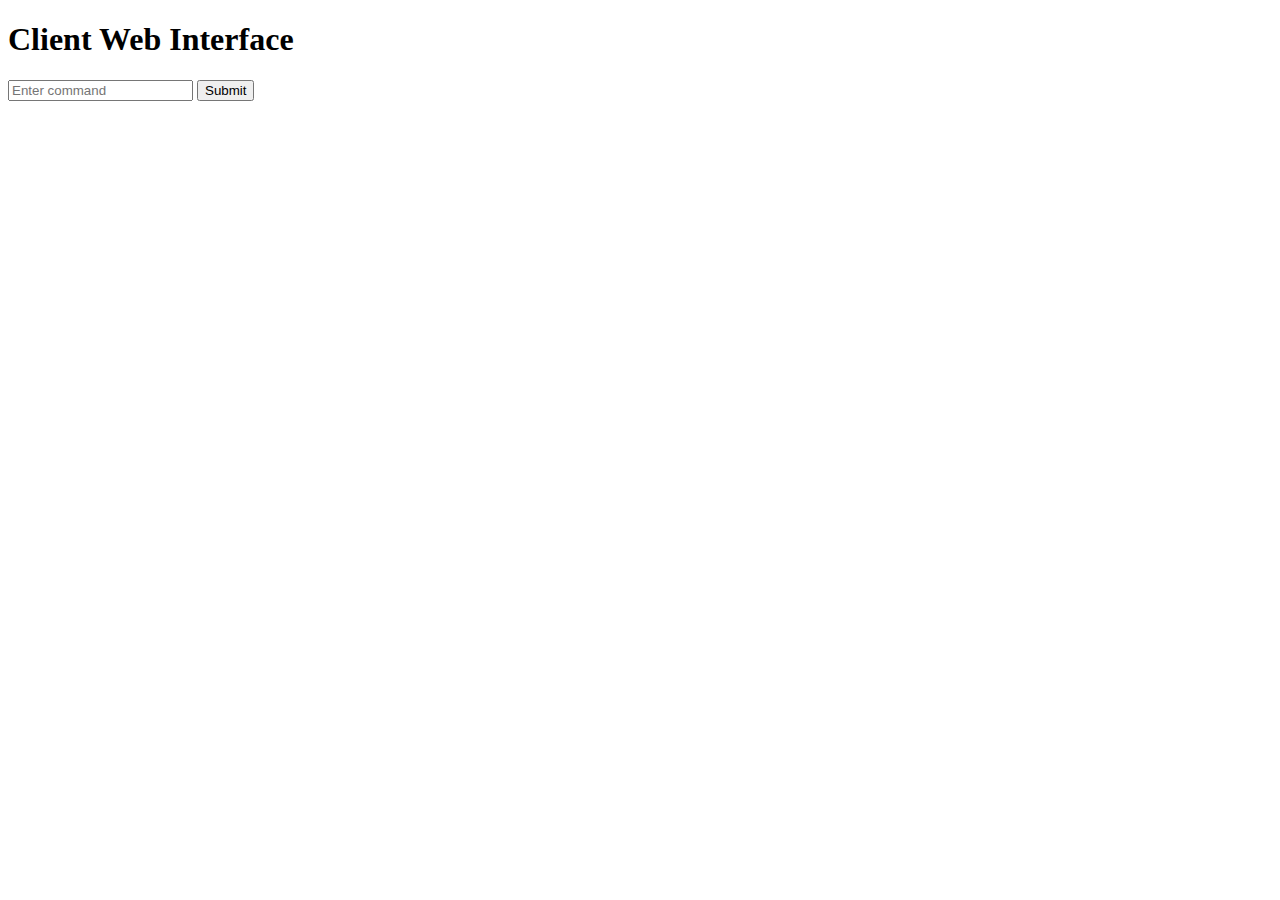
<file: templates/index.html>
<!DOCTYPE html>
<html lang="en">
	<head>
		<meta charset="UTF-8" />
		<meta http-equiv="X-UA-Compatible" content="IE=edge" />
		<meta name="viewport" content="width=device-width, initial-scale=1.0" />
		<title>Client Web Interface</title>
	</head>
	<body>
		<h1>Client Web Interface</h1>
		<form action="/process_request" method="post">
			<input type="text" name="data" placeholder="Enter command" />
			<button type="submit">Submit</button>
		</form>
	</body>
</html>
</file>
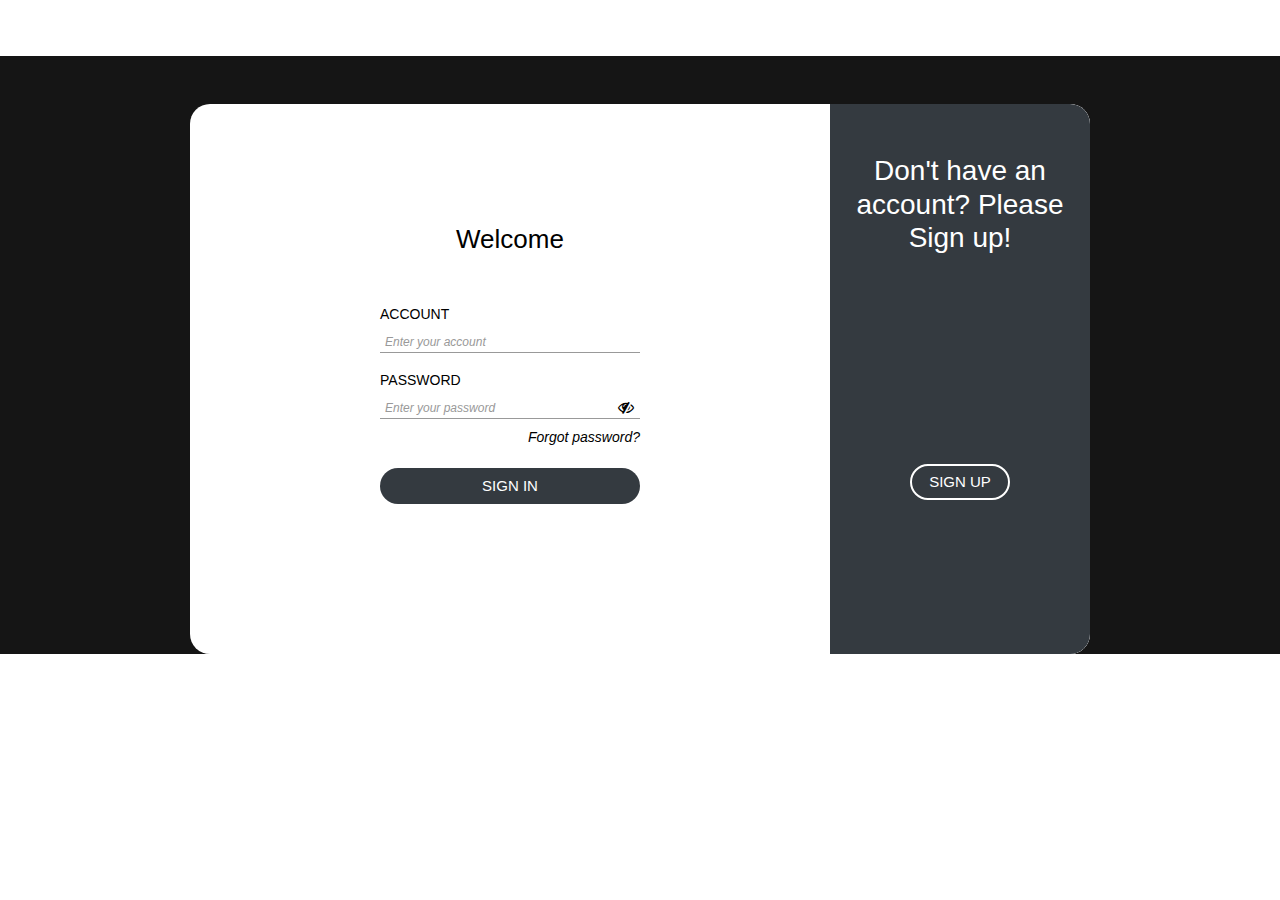
<file: Client_TCP/FE/login.html>
<!DOCTYPE html>
<html lang="en">

<head>
    <meta charset="UTF-8">
    <meta name="viewport" content="width=device-width, initial-scale=1.0">
    <title>Your Movie Website</title>

    <link rel="stylesheet" href="https://cdnjs.cloudflare.com/ajax/libs/font-awesome/6.0.0/css/all.min.css">
    <link rel="stylesheet" href="https://stackpath.bootstrapcdn.com/bootstrap/4.5.2/css/bootstrap.min.css">
    <link rel="stylesheet" href="https://cdnjs.cloudflare.com/ajax/libs/font-awesome/4.7.0/css/font-awesome.min.css">
    <link rel="stylesheet" href="templates/login.css">


    <script src="https://code.jquery.com/jquery-3.5.1.slim.min.js"></script>
    <script src="https://code.jquery.com/jquery-3.6.4.min.js"></script>
    <script src="https://cdn.jsdelivr.net/npm/@popperjs/core@2.10.1/dist/umd/popper.min.js"></script>
    <script src="https://stackpath.bootstrapcdn.com/bootstrap/4.5.2/js/bootstrap.min.js"></script>
    <!-- <script src="js/home.js"></script> -->
    <script src="config.js"></script>
    <style>
        /* Add your custom styles here */

        /* Fix for the container */
        body {
            padding-top: 56px;
            /* Adjust based on your navbar height */
        }
    </style>
</head>

<body>

    <div class="bg-login">
        <br>
        <br>
        <div class="cont">
            <div class="form sign-in">
                <h2 style="color: black;">Welcome</h2>
                <br>
                <label>
                    <span>Account</span>
                    <input class="input-login input-enter-account" type="email" placeholder="Enter your account" />
                </label>
                <label>
                    <span>Password</span>
                    <div style="width: 100%;">
                        <input class="input-login input-enter-password" type="password"
                            placeholder="Enter your password" id="passwordField1" />
                        <i class="fa fa-eye-slash" id="togglePassword1"
                            style="color: black; font-size: 16px; position: absolute; margin-top: -20px; margin-left: 238px;"></i>
                    </div>
                </label>

                <p class="forgot-pass mt-2" style="font-style: italic; margin-top: 0px;"><a href="#"
                        style="color: black; font-size: 14px;">Forgot password?</a></p>
                <button type="button" class="submit submit-account-password">Sign In</button>
            </div>

            <div class="sub-cont">
                <div class="img">
                    <div class="img__text m--up">

                        <h3>Don't have an account? Please Sign up!<h3>
                    </div>
                    <div class="img__text m--in">

                        <h3>If you already has an account, just sign in.<h3>
                    </div>
                    <div class="img__btn">
                        <span class="m--up">Sign Up</span>
                        <span class="m--in">Sign In</span>
                    </div>
                </div>
                <div class="form sign-up">
                    <h2 style="color: black;">Create your Account</h2>
                    <label>
                        <span>Account</span>
                        <input class="input-login" type="text" placeholder="Account" />
                    </label>
                    <label>
                        <span>Name</span>
                        <input class="input-login" type="text" placeholder="Enter your name" />
                    </label>
                    <label>
                        <span>Email</span>
                        <input class="input-login" type="email" placeholder="Enter your email" />
                    </label>
                    <label>
                        <span>Password</span>
                        <div style="width: 100%;">
                            <input class="input-login" type="password" placeholder="Password" id="passwordField2" />
                            <i class="fa fa-eye-slash" id="togglePassword2"
                                style="color: black; font-size: 16px; position: absolute; margin-top: -20px; margin-left: 238px;"></i>
                        </div>
                    </label>
                    <label>
                        <span>Confirm password</span>
                        <div style="width: 100%;">
                            <input class="input-login" type="password" placeholder="Confirm password"
                                id="confirmPasswordField" />
                            <i class="fa fa-eye-slash" id="toggleconfirmPassword"
                                style="color: black; font-size: 16px; position: absolute; margin-top: -20px; margin-left: 238px;"></i>
                        </div>
                    </label>
                    <button type="button" class="submit">Sign Up</button>

                </div>
            </div>
        </div>
    </div>



    <script text="text/javascript">
        document.querySelector('.img__btn').addEventListener('click', function () {
            document.querySelector('.cont').classList.toggle('s--signup');
        });

        // Login
        document.addEventListener("DOMContentLoaded", function () {
            const signInButton = document.querySelector(".submit-account-password");
            signInButton.addEventListener("click", function () {
                const account = document.querySelector(".input-enter-account").value;
                const password = document.querySelector(".input-enter-password").value;

                fetch(BASE_URL + "api/login", {
                    method: "POST",
                    headers: {
                        "Content-Type": "application/json"
                    },
                    body: JSON.stringify({ account: account, password: password })
                })
                    .then(response => response.json())
                    .then(data => {
                        if (data.token) {
                            // Lưu token vào Local Storage (hoặc nơi lưu trữ khác mà bạn chọn)
                            localStorage.setItem('token', data.token);

                            // Thêm token vào tiêu đề Authorization cho các yêu cầu sau này
                            const token = data.token;
                            fetch(BASE_URL + "other_endpoint", {
                                headers: {
                                    "Content-Type": "application/json",
                                    "Authorization": `Bearer ${token}`
                                }
                            })
                                .then(response => response.json())
                                .then(data => {
                                    // Xử lý dữ liệu phản hồi từ other_endpoint ở đây
                                })
                                .catch(error => {
                                    console.error("Error:", error);
                                });

                            // Chuyển hướng đến trang home.html
                            window.location.href = "home.html";
                        } else if (data.message === "Login successful") {
                            // Chuyển hướng đến trang home.html nếu bạn vẫn giữ mã thông báo "Login successful" (dù điều này không được khuyến nghị)
                            window.location.href = "home.html";
                        } else {
                            // Hiển thị thông báo lỗi
                            alert(data.error || "Unexpected error occurred.");
                        }
                    })
                    .catch(error => {
                        console.error("Error:", error);
                        alert("An error occurred while logging in.");
                    });
            });
        });

    </script>
</body>

</html>
</file>
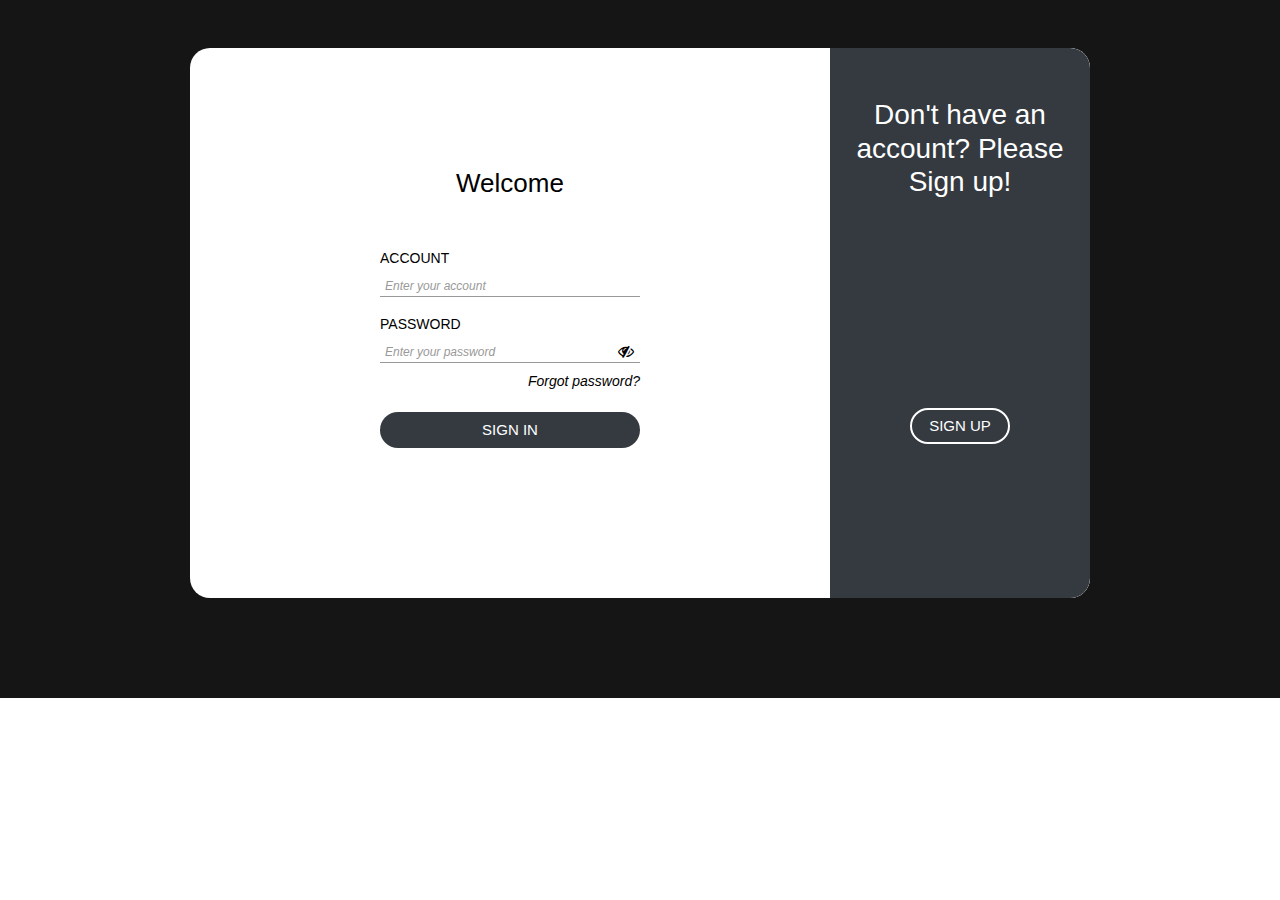
<file: Client_TCP/templates/login.html>
<!DOCTYPE html>
<html lang="en">

<head>
    <meta charset="UTF-8">
    <meta name="viewport" content="width=device-width, initial-scale=1.0">
    <title>Your Movie Website</title>

    <link rel="stylesheet" href="https://cdnjs.cloudflare.com/ajax/libs/font-awesome/6.0.0/css/all.min.css">
    <link rel="stylesheet" href="https://stackpath.bootstrapcdn.com/bootstrap/4.5.2/css/bootstrap.min.css">
    <link rel="stylesheet" href="https://cdnjs.cloudflare.com/ajax/libs/font-awesome/4.7.0/css/font-awesome.min.css">
    <link rel="stylesheet" href="../static/login.css">


    <script src="https://code.jquery.com/jquery-3.5.1.slim.min.js"></script>
    <script src="https://code.jquery.com/jquery-3.6.4.min.js"></script>
    <script src="https://cdn.jsdelivr.net/npm/@popperjs/core@2.10.1/dist/umd/popper.min.js"></script>
    <script src="https://stackpath.bootstrapcdn.com/bootstrap/4.5.2/js/bootstrap.min.js"></script>
    <!-- <script src="js/home.js"></script> -->
    <script src="../static/config.js"></script>
    <style>

    </style>
</head>

<body>

    <div class="bg-login">
        <br>
        <br>
        <div class="cont">
            <div class="form sign-in">
                <h2 style="color: black;">Welcome</h2>
                <br>
                <label>
                    <span>Account</span>
                    <input class="input-login input-enter-account" type="email" placeholder="Enter your account" />
                </label>
                <label>
                    <span>Password</span>
                    <div style="width: 100%;">
                        <input class="input-login input-enter-password" type="password"
                            placeholder="Enter your password" id="passwordField1" />
                        <i class="fa fa-eye-slash" id="togglePassword1"
                            style="color: black; font-size: 16px; position: absolute; margin-top: -20px; margin-left: 238px;"></i>
                    </div>
                </label>

                <p class="forgot-pass mt-2" style="font-style: italic; margin-top: 0px;"><a href="#"
                        style="color: black; font-size: 14px;">Forgot password?</a></p>
                <button type="button" class="submit submit-account-password">Sign In</button>
            </div>

            <div class="sub-cont">
                <div class="img">
                    <div class="img__text m--up">

                        <h3>Don't have an account? Please Sign up!<h3>
                    </div>
                    <div class="img__text m--in">

                        <h3>If you already has an account, just sign in.<h3>
                    </div>
                    <div class="img__btn">
                        <span class="m--up">Sign Up</span>
                        <span class="m--in">Sign In</span>
                    </div>
                </div>
                <div class="form sign-up">
                    <h2 style="color: black;">Create your Account</h2>
                    <label>
                        <span>Account</span>
                        <input class="input-login" type="text" placeholder="Account" />
                    </label>
                    <label>
                        <span>Name</span>
                        <input class="input-login" type="text" placeholder="Enter your name" />
                    </label>
                    <label>
                        <span>Email</span>
                        <input class="input-login" type="email" placeholder="Enter your email" />
                    </label>
                    <label>
                        <span>Password</span>
                        <div style="width: 100%;">
                            <input class="input-login" type="password" placeholder="Password" id="passwordField2" />
                            <i class="fa fa-eye-slash" id="togglePassword2"
                                style="color: black; font-size: 16px; position: absolute; margin-top: -20px; margin-left: 238px;"></i>
                        </div>
                    </label>
                    <label>
                        <span>Confirm password</span>
                        <div style="width: 100%;">
                            <input class="input-login" type="password" placeholder="Confirm password"
                                id="confirmPasswordField" />
                            <i class="fa fa-eye-slash" id="toggleconfirmPassword"
                                style="color: black; font-size: 16px; position: absolute; margin-top: -20px; margin-left: 238px;"></i>
                        </div>
                    </label>
                    <button type="button" class="submit">Sign Up</button>

                </div>
            </div>
        </div>
    </div>
    


    <script text="text/javascript">
        document.querySelector('.img__btn').addEventListener('click', function () {
            document.querySelector('.cont').classList.toggle('s--signup');
        });

        // Login
        document.addEventListener('DOMContentLoaded', function () {
            const submitBtns = document.getElementsByClassName("submit-account-password");

            for (let btn of submitBtns) {
                btn.addEventListener('click', function (e) {
                    e.preventDefault();

                    const account = document.querySelector('.input-enter-account').value;
                    const password = document.querySelector('.input-enter-password').value;

                    // Gửi dữ liệu tài khoản và mật khẩu đến server bằng AJAX
                    fetch('/check-login', {
                        method: 'POST',
                        headers: {
                            'Content-Type': 'application/json',
                        },
                        body: JSON.stringify({ account: account, password: password }),
                    })
                        .then(response => {
                            if (!response.ok) {
                                throw new Error('Network response was not ok');
                            }
                            return response.json();
                        })
                        .then(data => {
                            console.log(data.message);
                            if (data.message === "1030") {
                                // Chuyển hướng người dùng đến trang home.html
                                window.location.href = `/home/account=${account}`;
                            } else {
                                console.log("Wrong")
                            }
                            // Xử lý phản hồi từ server nếu cần
                        })
                        .catch((error) => {
                            console.error('Error:', error);
                        });
                });
            }
        });

    </script>
</body>

</html>
</file>
<file: Client_TCP/FE/templates/login.css>
*,
*:before,
*:after {
    box-sizing: border-box;
    margin: 0;
    padding: 0;
}

body {
    font-family: 'Open Sans', Helvetica, Arial, sans-serif;
    background: #ffffff;
}

.input-login,
.submit {
    border: none;
    outline: none;
    background: none;
    font-family: 'Open Sans', Helvetica, Arial, sans-serif;
}

.bg-login {
    background-color: rgb(21, 21, 21);
}

.tip {
    font-size: 20px;
    margin: 40px auto 50px;
    text-align: center;
}

.cont {
    border-radius: 20px;
    overflow: hidden;
    position: relative;
    width: 900px;
    height: 550px;
    margin: 0 auto 100px;
    background: #fff;
}

.sign-in {
    position: relative;
    width: 640px;
    height: 100%;
    -webkit-transition: -webkit-transform 1.2s ease-in-out;
    transition: -webkit-transform 1.2s ease-in-out;
    transition: transform 1.2s ease-in-out;
    transition: transform 1.2s ease-in-out, -webkit-transform 1.2s ease-in-out;
    padding: 120px 30px 0;
}

.sign-up {
    position: relative;
    width: 640px;
    height: 100%;
    -webkit-transition: -webkit-transform 1.2s ease-in-out;
    transition: -webkit-transform 1.2s ease-in-out;
    transition: transform 1.2s ease-in-out;
    transition: transform 1.2s ease-in-out, -webkit-transform 1.2s ease-in-out;
    padding: 70px 30px 0;
}

.sub-cont {
    overflow: hidden;
    position: absolute;
    left: 640px;
    top: 0;
    width: 900px;
    height: 100%;
    padding-left: 260px;
    background: #fff;
    -webkit-transition: -webkit-transform 1.2s ease-in-out;
    transition: -webkit-transform 1.2s ease-in-out;
    transition: transform 1.2s ease-in-out;
    transition: transform 1.2s ease-in-out, -webkit-transform 1.2s ease-in-out;
}

.cont.s--signup .sub-cont {
    -webkit-transform: translate3d(-640px, 0, 0);
    transform: translate3d(-640px, 0, 0);
}

.submit {
    display: block;
    margin: 0 auto;
    width: 260px;
    height: 36px;
    border-radius: 30px;
    color: #fff;
    font-size: 15px;
    cursor: pointer;
}

.img {
    overflow: hidden;
    z-index: 2;
    position: absolute;
    left: 0;
    top: 0;
    width: 260px;
    height: 100%;
    padding-top: 360px;
}

.img:before {
    content: '';
    position: absolute;
    right: 0;
    top: 0;
    width: 900px;
    height: 100%;
    opacity: .8;
    background-size: cover;
    -webkit-transition: -webkit-transform 1.2s ease-in-out;
    transition: transform 1.2s ease-in-out;
    transition: transform 1.2s ease-in-out, -webkit-transform 1.2s ease-in-out;
}

.img:after {
    content: '';
    position: absolute;
    left: 0;
    top: 0;
    width: 100%;
    height: 100%;
    background: #343a40!important;
}

.cont.s--signup .img:before {
    -webkit-transform: translate3d(640px, 0, 0);
    transform: translate3d(640px, 0, 0);
}

.img__text {
    z-index: 2;
    position: absolute;
    left: 0;
    top: 50px;
    width: 100%;
    padding: 0 20px;
    text-align: center;
    color: #fff;
    -webkit-transition: -webkit-transform 1.2s ease-in-out;
    transition: -webkit-transform 1.2s ease-in-out;
    transition: transform 1.2s ease-in-out;
    transition: transform 1.2s ease-in-out, -webkit-transform 1.2s ease-in-out;
}

.img__text h2 {
    margin-bottom: 10px;
    font-weight: normal;
}

.img__text p {
    font-size: 14px;
    line-height: 1.5;
}

.cont.s--signup .img__text.m--up {
    -webkit-transform: translateX(520px);
    transform: translateX(520px);
}

.img__text.m--in {
    -webkit-transform: translateX(-520px);
    transform: translateX(-520px);
}

.cont.s--signup .img__text.m--in {
    -webkit-transform: translateX(0);
    transform: translateX(0);
}

.img__btn {
    overflow: hidden;
    z-index: 2;
    position: relative;
    width: 100px;
    height: 36px;
    margin: 0 auto;
    background: transparent;
    color: #fff;
    text-transform: uppercase;
    font-size: 15px;
    cursor: pointer;
}

.img__btn:after {
    content: '';
    z-index: 2;
    position: absolute;
    left: 0;
    top: 0;
    width: 100%;
    height: 100%;
    border: 2px solid #fff;
    border-radius: 30px;
}

.img__btn span {
    position: absolute;
    left: 0;
    top: 0;
    display: -webkit-box;
    display: flex;
    -webkit-box-pack: center;
    justify-content: center;
    -webkit-box-align: center;
    align-items: center;
    width: 100%;
    height: 100%;
    -webkit-transition: -webkit-transform 1.2s;
    transition: -webkit-transform 1.2s;
    transition: transform 1.2s;
    transition: transform 1.2s, -webkit-transform 1.2s;
}

.img__btn span.m--in {
    -webkit-transform: translateY(-72px);
    transform: translateY(-72px);
}

.cont.s--signup .img__btn span.m--in {
    -webkit-transform: translateY(0);
    transform: translateY(0);
}

.cont.s--signup .img__btn span.m--up {
    -webkit-transform: translateY(72px);
    transform: translateY(72px);
}

h2 {
    width: 100%;
    font-size: 26px;
    text-align: center;
}

label {
    display: block;
    width: 260px;
    margin: 15px auto 0;
    text-align: left;
}

label span {
    font-size: 14px;
    color: #000000;
    text-transform: uppercase;
    font-weight: 500;
}

label div i:hover {
    cursor: pointer;
}

.input-login {
    display: block;
    width: 100%;
    margin-top: 5px;
    padding-left: 5px;
    font-size: 14px;
    border-bottom: 1px solid rgba(0, 0, 0, 0.4);
    text-align: left;
}

.input-login::placeholder {
    color: #999; /* Màu chữ cho placeholder */
    font-style: italic; /* Kiểu chữ cho placeholder */
    font-weight: 100;
    font-size: 12px;
  }

.forgot-pass {
    width: 260px;
    margin: 15px auto 0;
    text-align: right;
    font-size: 12px;
    color: #cfcfcf;
}

.submit {
    margin-top: 20px;
    margin-bottom: 20px;
    background: #343a40!important;
    text-transform: uppercase;
}

.fb-btn {
    border: 2px solid #d3dae9;
    color: #8fa1c7;
}

.fb-btn span {
    font-weight: bold;
    color: #455a81;
}

.sign-in {
    -webkit-transition-timing-function: ease-out;
    transition-timing-function: ease-out;
}

.cont.s--signup .sign-in {
    -webkit-transition-timing-function: ease-in-out;
    transition-timing-function: ease-in-out;
    -webkit-transition-duration: 1.2s;
    transition-duration: 1.2s;
    -webkit-transform: translate3d(640px, 0, 0);
    transform: translate3d(640px, 0, 0);
}

.sign-up {
    -webkit-transform: translate3d(-900px, 0, 0);
    transform: translate3d(-900px, 0, 0);
}

.cont.s--signup .sign-up {
    -webkit-transform: translate3d(0, 0, 0);
    transform: translate3d(0, 0, 0);
}
</file>
<file: Client_TCP/static/login.css>
*,
*:before,
*:after {
    box-sizing: border-box;
    margin: 0;
    padding: 0;
}

body {
    font-family: 'Open Sans', Helvetica, Arial, sans-serif;
    background: #ffffff;
}

.input-login,
.submit {
    border: none;
    outline: none;
    background: none;
    font-family: 'Open Sans', Helvetica, Arial, sans-serif;
}

.bg-login {
    background-color: rgb(21, 21, 21);
    padding-bottom: 0.1px;
}

.tip {
    font-size: 20px;
    margin: 40px auto 50px;
    text-align: center;
}

.cont {
    border-radius: 20px;
    overflow: hidden;
    position: relative;
    width: 900px;
    height: 550px;
    margin: 0 auto 100px;
    background: #fff;
    
}

.sign-in {
    position: relative;
    width: 640px;
    height: 100%;
    -webkit-transition: -webkit-transform 1.2s ease-in-out;
    transition: -webkit-transform 1.2s ease-in-out;
    transition: transform 1.2s ease-in-out;
    transition: transform 1.2s ease-in-out, -webkit-transform 1.2s ease-in-out;
    padding: 120px 30px 0;
}

.sign-up {
    position: relative;
    width: 640px;
    height: 100%;
    -webkit-transition: -webkit-transform 1.2s ease-in-out;
    transition: -webkit-transform 1.2s ease-in-out;
    transition: transform 1.2s ease-in-out;
    transition: transform 1.2s ease-in-out, -webkit-transform 1.2s ease-in-out;
    padding: 70px 30px 0;
}

.sub-cont {
    overflow: hidden;
    position: absolute;
    left: 640px;
    top: 0;
    width: 900px;
    height: 100%;
    padding-left: 260px;
    background: #fff;
    -webkit-transition: -webkit-transform 1.2s ease-in-out;
    transition: -webkit-transform 1.2s ease-in-out;
    transition: transform 1.2s ease-in-out;
    transition: transform 1.2s ease-in-out, -webkit-transform 1.2s ease-in-out;
}

.cont.s--signup .sub-cont {
    -webkit-transform: translate3d(-640px, 0, 0);
    transform: translate3d(-640px, 0, 0);
}

.submit {
    display: block;
    margin: 0 auto;
    width: 260px;
    height: 36px;
    border-radius: 30px;
    color: #fff;
    font-size: 15px;
    cursor: pointer;
}

.img {
    overflow: hidden;
    z-index: 2;
    position: absolute;
    left: 0;
    top: 0;
    width: 260px;
    height: 100%;
    padding-top: 360px;
}

.img:before {
    content: '';
    position: absolute;
    right: 0;
    top: 0;
    width: 900px;
    height: 100%;
    opacity: .8;
    background-size: cover;
    -webkit-transition: -webkit-transform 1.2s ease-in-out;
    transition: transform 1.2s ease-in-out;
    transition: transform 1.2s ease-in-out, -webkit-transform 1.2s ease-in-out;
}

.img:after {
    content: '';
    position: absolute;
    left: 0;
    top: 0;
    width: 100%;
    height: 100%;
    background: #343a40!important;
}

.cont.s--signup .img:before {
    -webkit-transform: translate3d(640px, 0, 0);
    transform: translate3d(640px, 0, 0);
}

.img__text {
    z-index: 2;
    position: absolute;
    left: 0;
    top: 50px;
    width: 100%;
    padding: 0 20px;
    text-align: center;
    color: #fff;
    -webkit-transition: -webkit-transform 1.2s ease-in-out;
    transition: -webkit-transform 1.2s ease-in-out;
    transition: transform 1.2s ease-in-out;
    transition: transform 1.2s ease-in-out, -webkit-transform 1.2s ease-in-out;
}

.img__text h2 {
    margin-bottom: 10px;
    font-weight: normal;
}

.img__text p {
    font-size: 14px;
    line-height: 1.5;
}

.cont.s--signup .img__text.m--up {
    -webkit-transform: translateX(520px);
    transform: translateX(520px);
}

.img__text.m--in {
    -webkit-transform: translateX(-520px);
    transform: translateX(-520px);
}

.cont.s--signup .img__text.m--in {
    -webkit-transform: translateX(0);
    transform: translateX(0);
}

.img__btn {
    overflow: hidden;
    z-index: 2;
    position: relative;
    width: 100px;
    height: 36px;
    margin: 0 auto;
    background: transparent;
    color: #fff;
    text-transform: uppercase;
    font-size: 15px;
    cursor: pointer;
}

.img__btn:after {
    content: '';
    z-index: 2;
    position: absolute;
    left: 0;
    top: 0;
    width: 100%;
    height: 100%;
    border: 2px solid #fff;
    border-radius: 30px;
}

.img__btn span {
    position: absolute;
    left: 0;
    top: 0;
    display: -webkit-box;
    display: flex;
    -webkit-box-pack: center;
    justify-content: center;
    -webkit-box-align: center;
    align-items: center;
    width: 100%;
    height: 100%;
    -webkit-transition: -webkit-transform 1.2s;
    transition: -webkit-transform 1.2s;
    transition: transform 1.2s;
    transition: transform 1.2s, -webkit-transform 1.2s;
}

.img__btn span.m--in {
    -webkit-transform: translateY(-72px);
    transform: translateY(-72px);
}

.cont.s--signup .img__btn span.m--in {
    -webkit-transform: translateY(0);
    transform: translateY(0);
}

.cont.s--signup .img__btn span.m--up {
    -webkit-transform: translateY(72px);
    transform: translateY(72px);
}

h2 {
    width: 100%;
    font-size: 26px;
    text-align: center;
}

label {
    display: block;
    width: 260px;
    margin: 15px auto 0;
    text-align: left;
}

label span {
    font-size: 14px;
    color: #000000;
    text-transform: uppercase;
    font-weight: 500;
}

label div i:hover {
    cursor: pointer;
}

.input-login {
    display: block;
    width: 100%;
    margin-top: 5px;
    padding-left: 5px;
    font-size: 14px;
    border-bottom: 1px solid rgba(0, 0, 0, 0.4);
    text-align: left;
}

.input-login::placeholder {
    color: #999; /* Màu chữ cho placeholder */
    font-style: italic; /* Kiểu chữ cho placeholder */
    font-weight: 100;
    font-size: 12px;
  }

.forgot-pass {
    width: 260px;
    margin: 15px auto 0;
    text-align: right;
    font-size: 12px;
    color: #cfcfcf;
}

.submit {
    margin-top: 20px;
    margin-bottom: 20px;
    background: #343a40!important;
    text-transform: uppercase;
}

.fb-btn {
    border: 2px solid #d3dae9;
    color: #8fa1c7;
}

.fb-btn span {
    font-weight: bold;
    color: #455a81;
}

.sign-in {
    -webkit-transition-timing-function: ease-out;
    transition-timing-function: ease-out;
}

.cont.s--signup .sign-in {
    -webkit-transition-timing-function: ease-in-out;
    transition-timing-function: ease-in-out;
    -webkit-transition-duration: 1.2s;
    transition-duration: 1.2s;
    -webkit-transform: translate3d(640px, 0, 0);
    transform: translate3d(640px, 0, 0);
}

.sign-up {
    -webkit-transform: translate3d(-900px, 0, 0);
    transform: translate3d(-900px, 0, 0);
}

.cont.s--signup .sign-up {
    -webkit-transform: translate3d(0, 0, 0);
    transform: translate3d(0, 0, 0);
}
</file>
